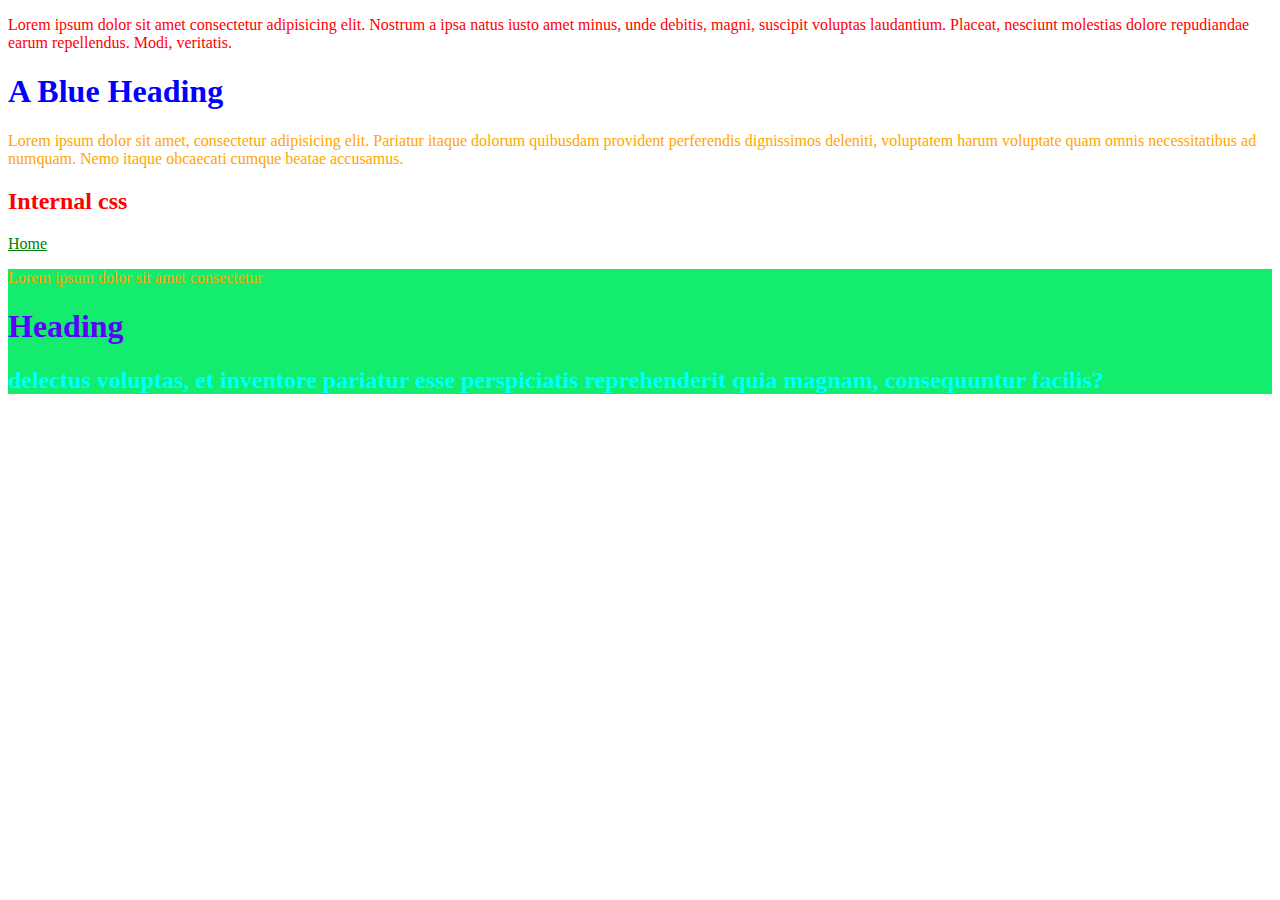
<file: Css_class_01/index.html>
<!DOCTYPE html>
<html lang="en">
<head>
    <meta charset="UTF-8">
    <meta name="viewport" content="width=device-width, initial-scale=2.0">
    <title>Document</title>
    <link rel="stylesheet" href="style.css">

    <!-- internal css  -->
    <style>
        p {
            color: orange;
        }
.heading_2{
    color: red;
}
#Home{
color: green;
}
    </style>
</head>
<body>
                                             <!-- inline css start -->
<!--jis pr css apply krni hogi usi pr style k tag lhk k uske andr define krdenge isme srf tag or element selector hi hote-->

  <p style="color: red;">Lorem ipsum dolor sit amet consectetur adipisicing elit. Nostrum a ipsa natus iusto amet minus, unde debitis, magni, suscipit voluptas laudantium. Placeat, nesciunt molestias 
    dolore repudiandae earum repellendus. Modi, veritatis.</p>

<h1 style="color:blue;">A Blue Heading</h1>

                                            <!-- inline css end -->

                                            <!-- internal css start -->
                    <!-- internal css m head k tag k andr style tag use kr uske ander css define krenge -->
                    <!-- internal css m ap common selector use krte hien jinme ".Class", "#d", "tag name" -->

<!-- tag selector -->

    <p>Lorem ipsum dolor sit amet, consectetur adipisicing elit. 
    Pariatur itaque dolorum quibusdam provident perferendis dignissimos deleniti, voluptatem harum voluptate quam omnis necessitatibus ad numquam. Nemo itaque obcaecati cumque beatae accusamus.</p>

<!-- class selector -->

    <h2 class="heading_2">Internal css</h2>

<!-- id selector -->

    <a id="Home" href="/">Home</a>

     <!-- internal css end -->

                                            <!-- External css -->
<!-- jo sb se best method h css apply krne k wo external css h jisme html jese css kki bh ak file create krte hien or phr us file ko apne html ki file se link krte hien -->
<!-- ab link kese hoga head k tag m link k tag use kr k kch is taike se... <link rel="stylesheet" href="yaha apne css ki file k name denge"> -->

<div class="first_container">
    <p>Lorem ipsum dolor sit amet consectetur </p>
    <h1 class="heading_01">Heading</h1>
    <h2 id="heading_02">delectus voluptas, et inventore pariatur esse perspiciatis reprehenderit quia magnam, consequuntur facilis?</h2>
</div>
                                            <!-- external css end -->
</body>
</html>
</file>
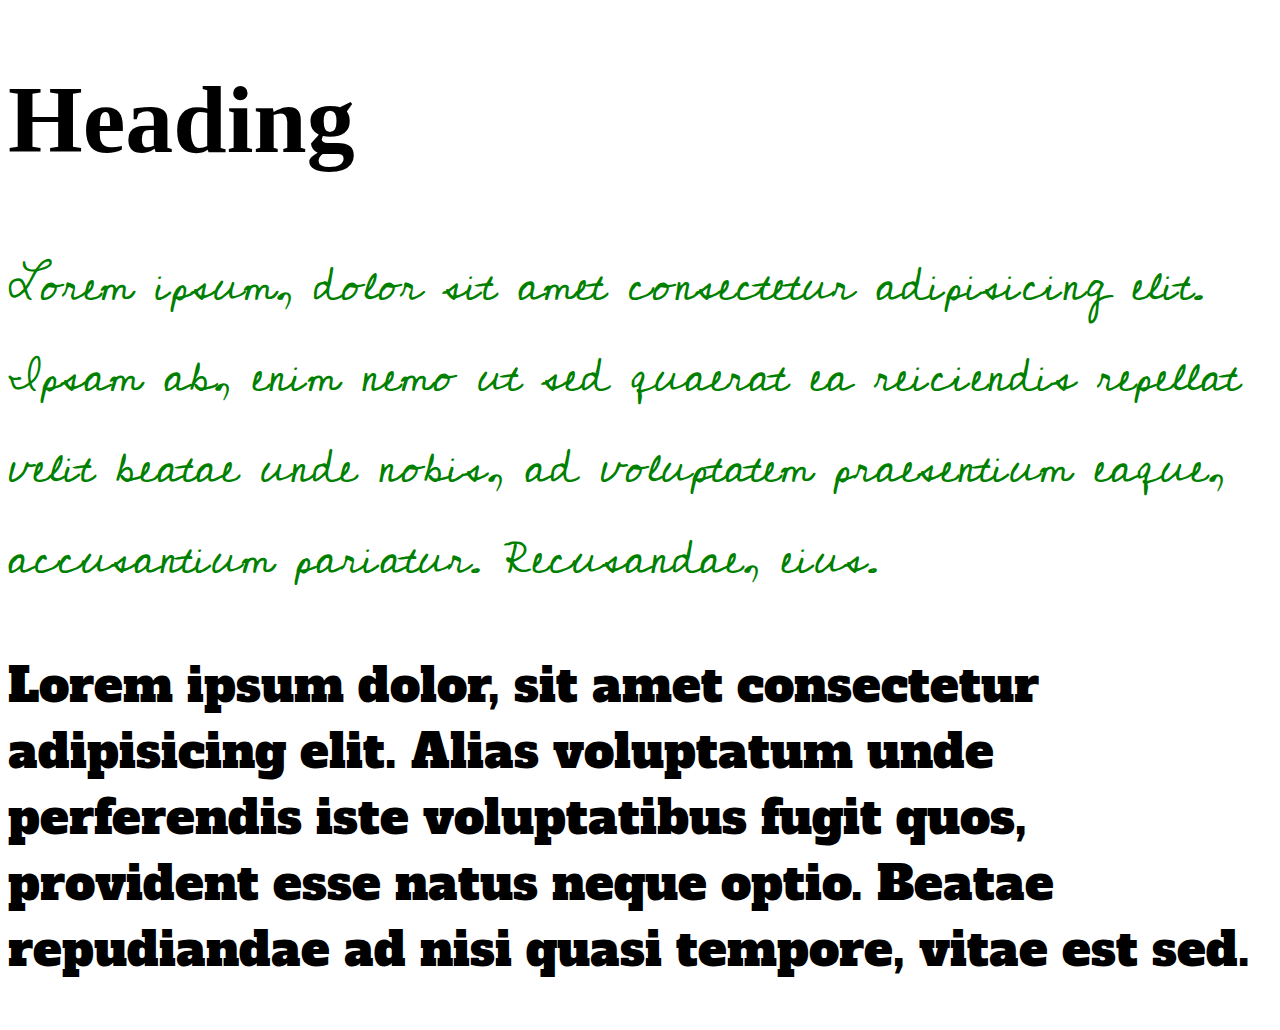
<file: Css_class_02/index.html>
<!DOCTYPE html>
<html lang="en">

<head>
    <meta charset="UTF-8">
    <meta name="viewport" content="width=device-width, initial-scale=1.0">
    <title>Document</title>
    <link rel="stylesheet" href="style.css">
    <link rel="preconnect" href="https://fonts.googleapis.com">
<link rel="preconnect" href="https://fonts.gstatic.com" crossorigin>
<link href="https://fonts.googleapis.com/css2?family=Cedarville+Cursive&display=swap" rel="stylesheet">
</head>

<body>
    <h1>Heading</h1>
    <p class="font_link_method">Lorem ipsum, dolor sit amet consectetur adipisicing elit. Ipsam ab, enim nemo
        ut sed quaerat ea reiciendis repellat velit beatae unde nobis, ad voluptatem praesentium eaque, accusantium
        pariatur. Recusandae, eius.</p>
        <p>Lorem ipsum dolor, sit amet consectetur adipisicing elit. Alias voluptatum unde perferendis iste voluptatibus fugit quos, provident esse natus neque optio. Beatae repudiandae ad nisi quasi tempore, vitae est sed.</p>
</body>

</html>
</file>
<file: Css_class_01/style.css>
/* External css  */

/* tag or elmenet selector pr direct tag name lhk k css apply krenge */
/* text pr color apply krne k 3 methods h  */

/* 01 hex code */
/* isme # color code ate hien */

/* 02 rgb value */
/* rgb means red green and blue in ki values se hum color bnate hien rgba ki min value 0 or higest ap 255 de sakte hien*/

/* ak or hota rgba */
/* yaha a k means alpha jo hum opacity or transparency ki value set krte jo 0.0 se 0.1 tk hoti h */

/* 03 color name */
/* yaha simple color name define kr k css apply krte hien */


.first_container{
    background-color: #13ec6d;
}
p{
    color: #ec13ec;
}

/* class selector pr css apply krne k lye hamesha phle dot lga k class k name lhkenge jo apne tag ko dia h */

.heading_01{
    color: rgb(90, 2, 253);
}

/* id selector pr css apply krne k lye hamesha phle # lga k id k name lhkenge jo apne tag ko dia h  */

#heading_02{
    color: aqua;
}
</file>
<file: Css_class_02/style.css>
@font-face {
font-family: 'myfont';
src: url('./fonts/AlfaSlabOne-Regular.ttf');}


body{
    
    color: black;
    font-size: 48px;
    line-height: 48x;
    font-weight: lighter;
}

p {
    font-family: "myfont";
    font-weight: bolder;
    font-style: normal;
    font-stretch: expanded;
}
.font_link_method{
color: green;
font-family: "Cedarville Cursive", cursive;
}

h1 {
    /* font-size: 32px; */
    font-size: 200%;
    
}

/* css m size dene k different methods hote hien... */
/* 01 px pixels hmare pc or mob or tab k screen k hisab se hota h */
/* 02 em em hum srf text k lye nh width ki size k lye bh use krte hien */
/* 03 % ye bh bakio k jese hi simple percenatge de k size define krne m use hota h */

/* 16px ye hamesha default size hota h
ye kch example h */
/* 16px = 1em = 100% */
/* 32px = 2em = 200% */
/* 40px = 2.5em = 250% */
/* teen method hote use apke upr ap jo uuse krna chaye use kr sakte size k lye na srf text k lye bakio k lye bh height,width,padding,margn etc.. */
</file>
